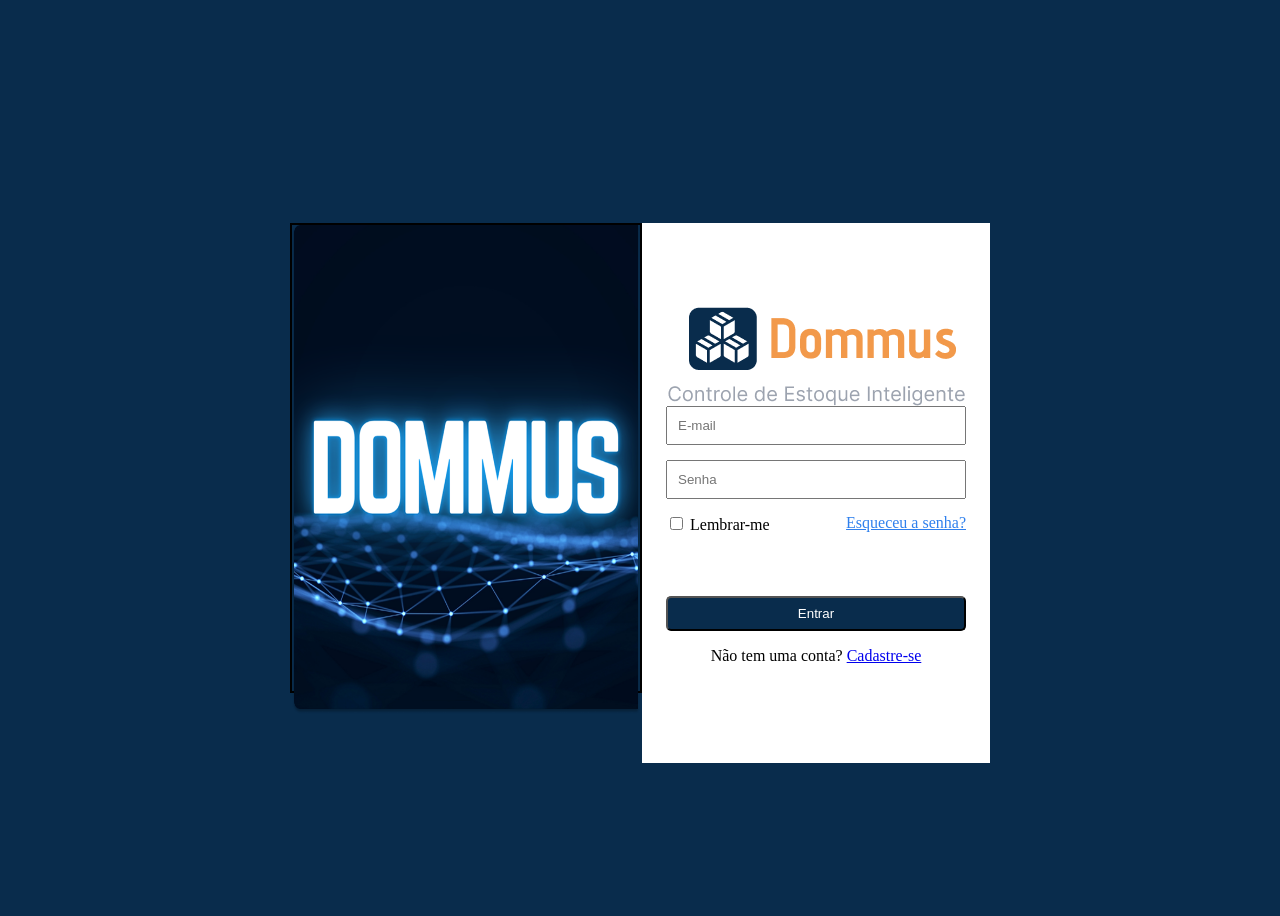
<file: frontend/index.html>
<!DOCTYPE html>
<html lang="pt-br">
<head>
    <link rel="stylesheet" href="css/login.css">
    <meta charset="UTF-8">
    <meta name="viewport" content="width=device-width, initial-scale=1.0">
    <title>DOMMUS</title>
</head>
    <body>
        <main class="login-container">
            <section class="login-imagem">
                <img src="/frontend/assets/imagens/Rectangle 19.png" alt="">
                
            </section>
             <section class="login-formulario">
                   <img src="/frontend/assets/imagens/Group 13.png" alt="">
                <form id="form-login">
                    <input type="email"
                    id="email"
                    placeholder="E-mail"
                    required>
                    <input type="password"
                    id="senha"
                    placeholder="Senha"
                    required>
                    <div class="opcoes-login">
                        <label>
                        <input type="checkbox" >
                        Lembrar-me  
                        </label>
                        <a href="#" id="text-senha">Esqueceu a senha?</a>
                    </div>
                    <p id="mensagem-erro"></p>
                    <button type="submit">Entrar</button>
                </form>
                <p>Não tem uma conta? <a href="#">Cadastre-se</a></p>
           </section>
        </main>
        <script src="js/login.js"></script>
    </body>
</html>
</file>
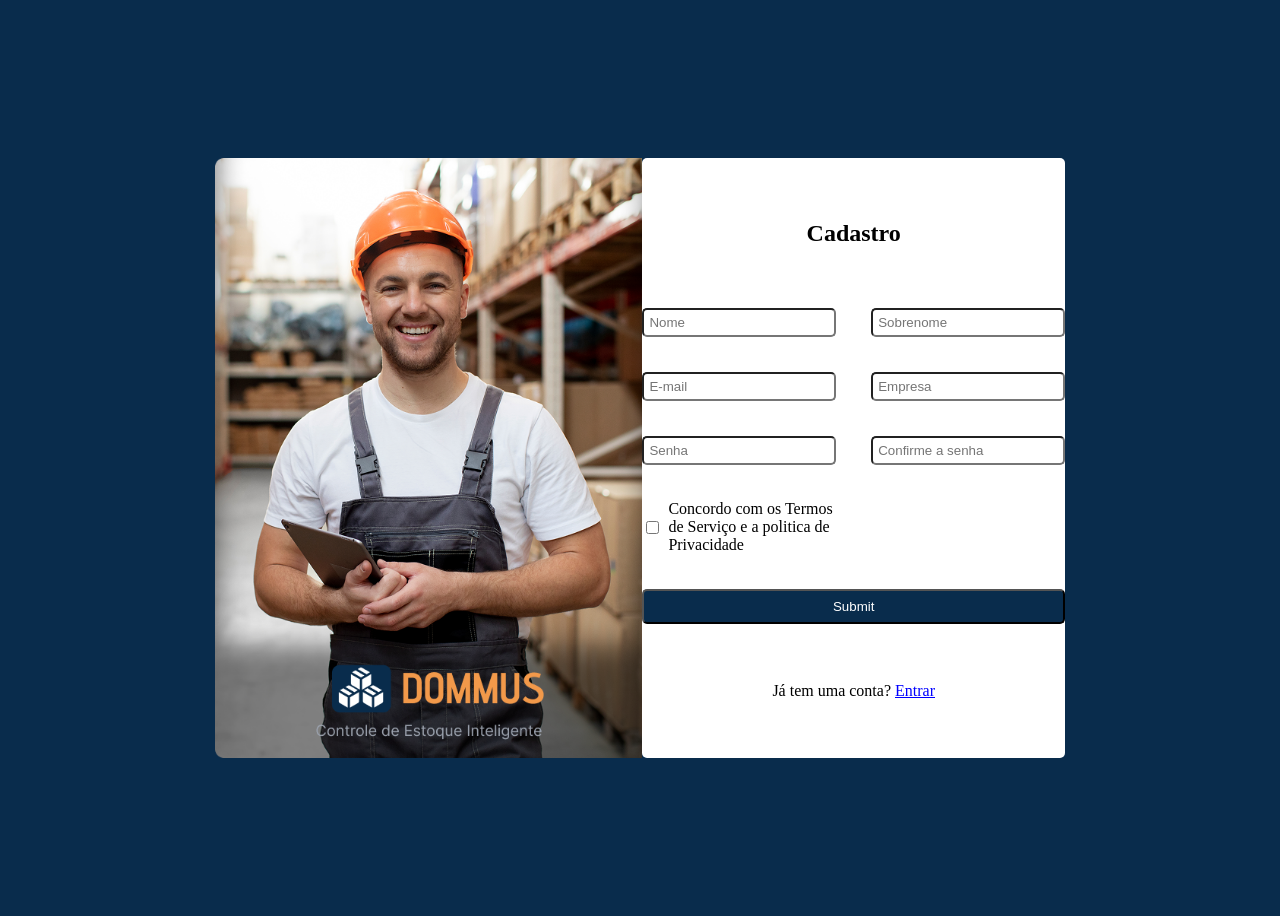
<file: frontend/cadastro.html>
<!DOCTYPE html>
<html lang="pt-br">
<head>
    <link rel="stylesheet" href="css/cadastro.css">
    <meta charset="UTF-8">
    <meta name="viewport" content="width=device-width, initial-scale=1.0">
    <title>Cadastro</title>
</head>
    <body>
        <main class="login-container">
            <section class="login-imagem">
                <img src="/frontend/assets/imagens/Group 463.png" alt="">
            </section>
            
            <section class="login-formulario">
                <h1 id="titulo">Cadastro</h1>
                <form id="form-login">
                    <input type="text" id="nome" placeholder="Nome" required>
                    <input type="text" id="sobrenome" placeholder="Sobrenome" required>
                    <input type="email" id="email" placeholder="E-mail" required>
                    <input type="text" id="empresa" placeholder="Empresa" required>
                    <input type="password" id="senha" placeholder="Senha" required>
                    <input type="password" id="confirmar" placeholder="Confirme a senha" required>
                    <div class="opcoes-login">
                        <label id="termos">
                            <input type="checkbox">
                            Concordo com os Termos de Serviço e a politica de Privacidade
                        </label>
                    </div>
                    <input type="submit" id="criar-conta" placeholder="Criar Conta">
                </form>
                <p>Já tem uma conta? <a href="">Entrar</a></p>

            </section>

        </main>
    </body>
</html>
</file>
<file: frontend/css/login.css>
body{
    background-color:#092C4C ;
    display: flex;
    justify-content: center ;
    align-items: center;
    min-height: 100vh;
   
}
.login-container{
    display: flex;
    width: 700px;
    height: 470px;
  
}
.login-imagem{
    width: 50%;
   background-color: #092C4C;
   border: solid,2px;
   
}
.login-formulario{
    width:50% ;
     background-color: white;
     display: flex;
     flex-direction: column;
     justify-content: center;
     align-items: center;
     text-align: center;
     
     min-height: 60vh;
}

.login-imagem h1 {
    display: flex;
    justify-content: center;
    min-height: 60vh;
    align-items: center;
}
.opcoes-login{
    display: flex;
    justify-content: space-between;
    width: 100%;
   
}
#form-login{
    display: flex;
    flex-direction: column;
    gap: 15px;
    width: 300px;
   
}
#email,#senha{
    border-radius: 5px,grey;
    padding: 10px;
}

#form-login button{
    height: 35px;
    border-radius: 5px;
    background-color: #092C4C;
    color: white;
    font-family: Arial, Helvetica, sans-serif;
    
}
#form-login button:hover{
    background-color:#0b3974 ;
}

#text-senha{
    color: #2F80ED;
}
.login-imagem img{
    height: 105%;
    width: 100%;
}
</file>
<file: frontend/css/cadastro.css>
body{
    background-color:#092C4C;
    display: flex;
    justify-content: center ;
    align-items: center;
    min-height: 100vh;
   
}
.login-container{
    display: flex;
    width: 850px;
    height: 600px;
    ;
}
.login-imagem{
    display: flex;
    width: 100%;
    border-radius: 5px;
}
.login-formulario{
    display: flex;
   flex-direction: column;
    border-radius: 5px;
    width: 300%;
    background-color: white;
    justify-content: space-evenly;
    
    
}
#titulo{
    text-align: center;
    display: flex;
    flex-direction: column;
    font-family: Georgia, 'Times New Roman', Times, serif;
    
    
}
#form-login{
   display: grid;
   grid-template-columns: 1fr 1fr  ;
   gap: 35px;
    
}
.opcoes-login{
    display: grid;
    grid-column: 1/2;
}
#criar-conta{
    display: grid;
    grid-column: 1/3;
}

#form-login input[type=text],input[type=password],input[type=email]{
    display: grid;
    padding: 5px;
    border-radius: 5px;

}
#criar-conta{
    height: 35px;
    border-radius: 5px;
    background-color: #092C4C;
    color: white;
    font-family: Arial, Helvetica, sans-serif;
}
#criar-conta:hover{
    background-color:#0b3974 ;
    
}
.opcoes-login label{
    display: flex;
    align-items: center;
    gap: 6px;
}
.login-formulario p{
    text-align: center;
}
.login-formulario a{
    color: blue;
}
</file>
